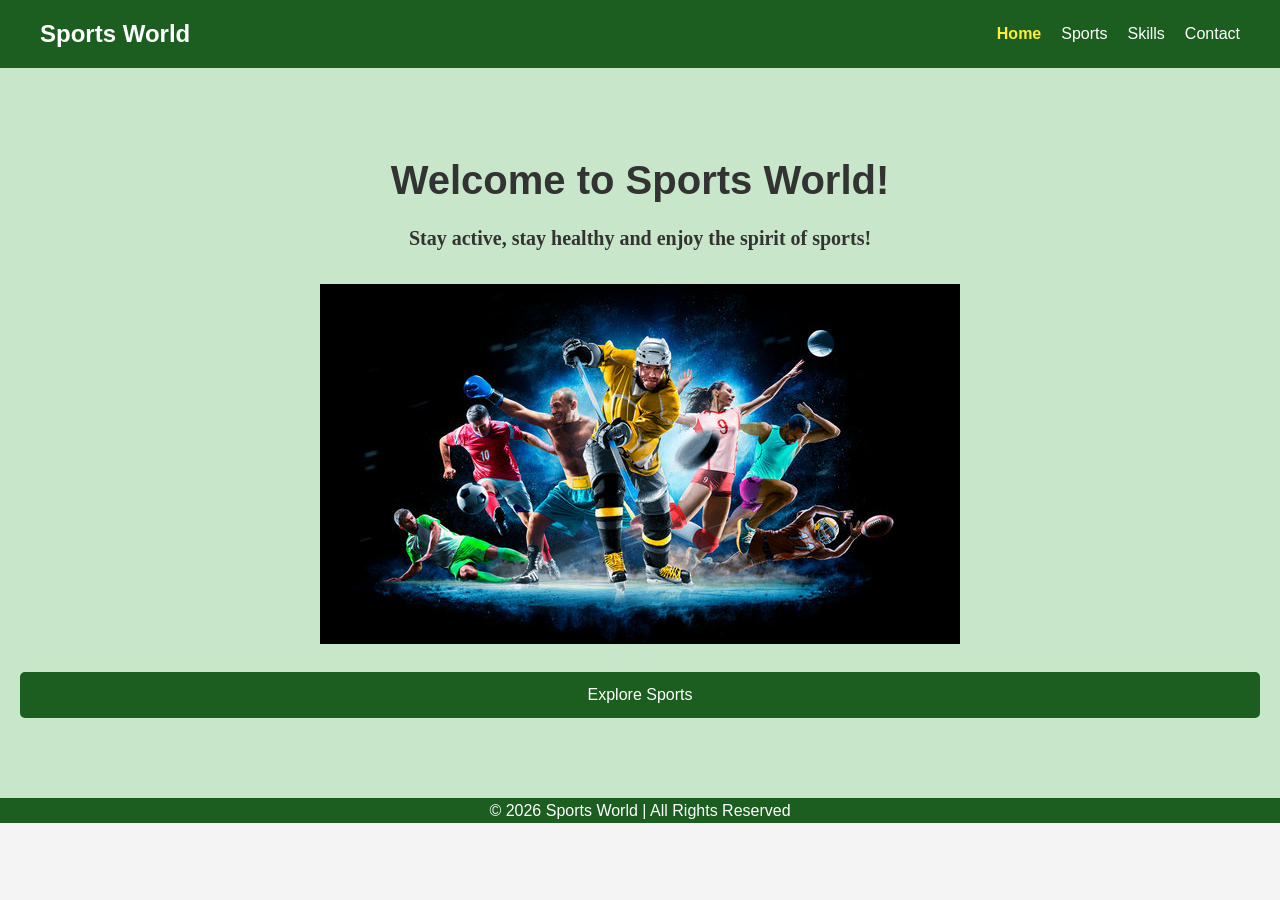
<file: index.html>
<!DOCTYPE html>
<html lang="en">
<head>
    <meta charset="UTF-8">
    <meta name="viewport" content="width=device-width, initial-scale=1.0">
    <title>Sports World</title>

    <!-- External CSS -->
    <link rel="stylesheet" href="style.css">
</head>

<body>

    <!-- Navigation Bar -->
    <nav>
        <h2>Sports World</h2>

        <ul>
            <li><a href="index.html" class="active">Home</a></li>
            <li><a href="sports.html">Sports</a></li>
            <li><a href="skills.html">Skills</a></li>
            <li><a href="contact.html">Contact</a></li>
        </ul>
    </nav>

    <!-- Home Section -->
    <section class="hero">
        <h1>Welcome to Sports World!</h1>
        <p class="intro" style="font-family:Garamond, serif;">Stay active, stay healthy and enjoy the spirit of sports!</p>
        <img src="sports.jpg" alt="Sports">
        <a href="sports.html" class="button">Explore Sports</a>
    </section>

    

    

    

    <!-- Footer -->
    <footer>
        <p>&copy; 2026 Sports World | All Rights Reserved</p>
    </footer>

</body>
</html>
</file>
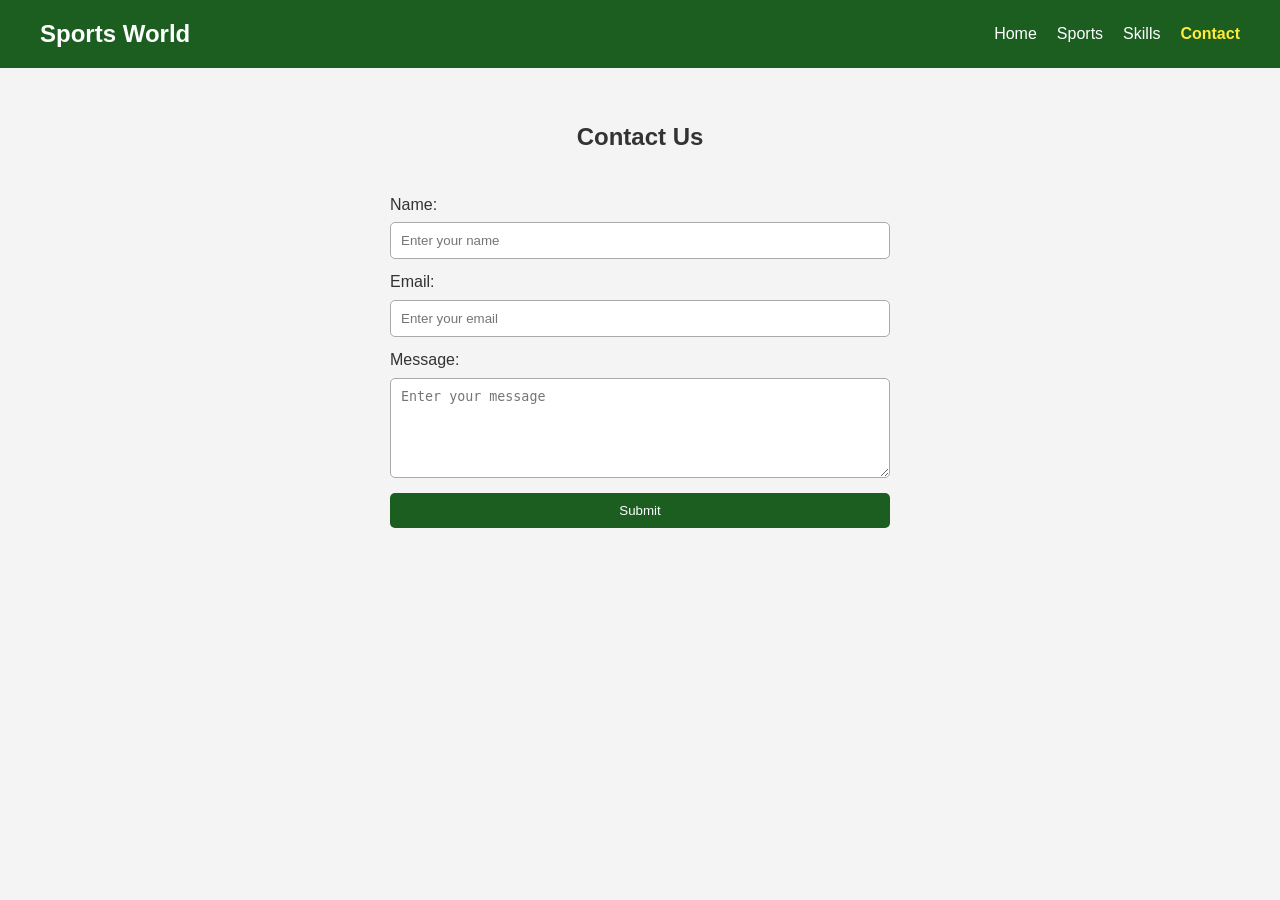
<file: contact.html>
<!DOCTYPE html>
<html lang="en"> 
<head> 
    <meta charset="UTF-8"> 
    <meta name="viewport" content="width=device-width, initial-scale=1.0"> 
    <title>Sports World - Contact</title> 
    <link rel="stylesheet" href="style.css"> 
</head> 
<body> 
    <nav> 
        <h2>Sports World</h2> 
        <ul> 
            <li><a href="index.html">Home</a></li> 
            <li><a href="sports.html">Sports</a></li> 
            <li><a href="skills.html">Skills</a></li> 
            <li><a href="contact.html" class="active">Contact</a></li> 
        </ul> 
    </nav>
<!-- Contact Form -->
    <section>
        <h2>Contact Us</h2>

        <form>
            <label>Name:</label>
            <input type="text" placeholder="Enter your name">

            <label>Email:</label>
            <input type="email" placeholder="Enter your email">

            <label>Message:</label>
            <textarea placeholder="Enter your message"></textarea>

            <button type="submit">Submit</button>
        </form>
    </section>
</body>
</html>
</file>
<file: style.css>
/* General Styling */
* {
    margin: 0;
    padding: 0;
    box-sizing: border-box;
}

body {
    font-family: Arial, sans-serif;
    line-height: 1.6;
    background-color: #f4f4f4;
    color: #333;
}

/* Navigation Bar */
nav {
    background-color: #1b5e20;
    color: white;
    padding: 15px 40px;

    display: flex;
    justify-content: space-between;
    align-items: center;
}

nav ul {
    list-style: none;
    display: flex;
    gap: 20px;
}

nav a {
    color: white;
    text-decoration: none;
}

nav a:hover {
    color: #ffeb3b;
}

/* Hero Section */
.hero {
    text-align: center;
    padding: 80px 20px;
    background-color: #c8e6c9;
}

.hero h1 {
    font-size: 40px;
    margin-bottom: 10px;
}

.button {
    display: block;
    margin-top: 20px;
    padding: 10px 20px;
    background-color: #1b5e20;
    color: white;
    text-decoration: none;
    border-radius: 5px;
}

.button:hover {
    background-color: #388e3c;
}

/* Common Section Styling */
section {
    padding: 50px 30px;
    text-align: center;
}

section h2 {
    margin-bottom: 25px;
}

/* Sports Cards */
.sports-container {
    display: flex;
    justify-content: center;
    gap: 70px;
    flex-wrap: wrap;
}

.sport-card {
    background-color: white;
    width: 280px;
    padding-bottom: 20px;
    border-radius: 10px;
    overflow: hidden;
    box-shadow: 0 3px 10px gray;
}

.sport-card img {
    width: 100%;
    height: 180px;
    object-fit: cover;
}

.sport-card h3 {
    margin: 15px 0 5px;
}

.sport-card p {
    padding: 0 15px;
}

.sport-card:hover {
    transform: translateY(-5px);
}

/* About Section */
.about {
    background-color: #e8f5e9;
}

/* Form */
form {
    max-width: 500px;
    margin: auto;
    display: flex;
    flex-direction: column;
    text-align: left;
}

form label {
    margin-top: 10px;
}

form input,
form textarea {
    padding: 10px;
    margin-top: 5px;
    border: 1px solid #aaa;
    border-radius: 5px;
}

form textarea {
    height: 100px;
}

form button {
    margin-top: 15px;
    padding: 10px;
    background-color: #1b5e20;
    color: white;
    border: none;
    border-radius: 5px;
    cursor: pointer;
}

form button:hover {
    background-color: #388e3c;
}

/* Footer */
footer {
    background-color: #1b5e20;
    color: white;
    text-align: center;
    padding: 0.1px;
}

/* Responsive Design */
@media (max-width: 600px) {

    nav {
        flex-direction: column;
        gap: 10px;
    }

    nav ul {
        flex-direction: column;
        text-align: center;
        gap: 5px;
    }

    .hero h1 {
        font-size: 30px;
    }

    .sports-container {
        flex-direction: column;
        align-items: center;
    }

    .sport-card {
        width: 90%;
    }
}
.intro{
    margin-bottom: 30px;
    font-weight: bold;
    font-size: 20px;
}
nav a.active {
    color: #ffeb3b;
    font-weight: bold;
}
</file>
